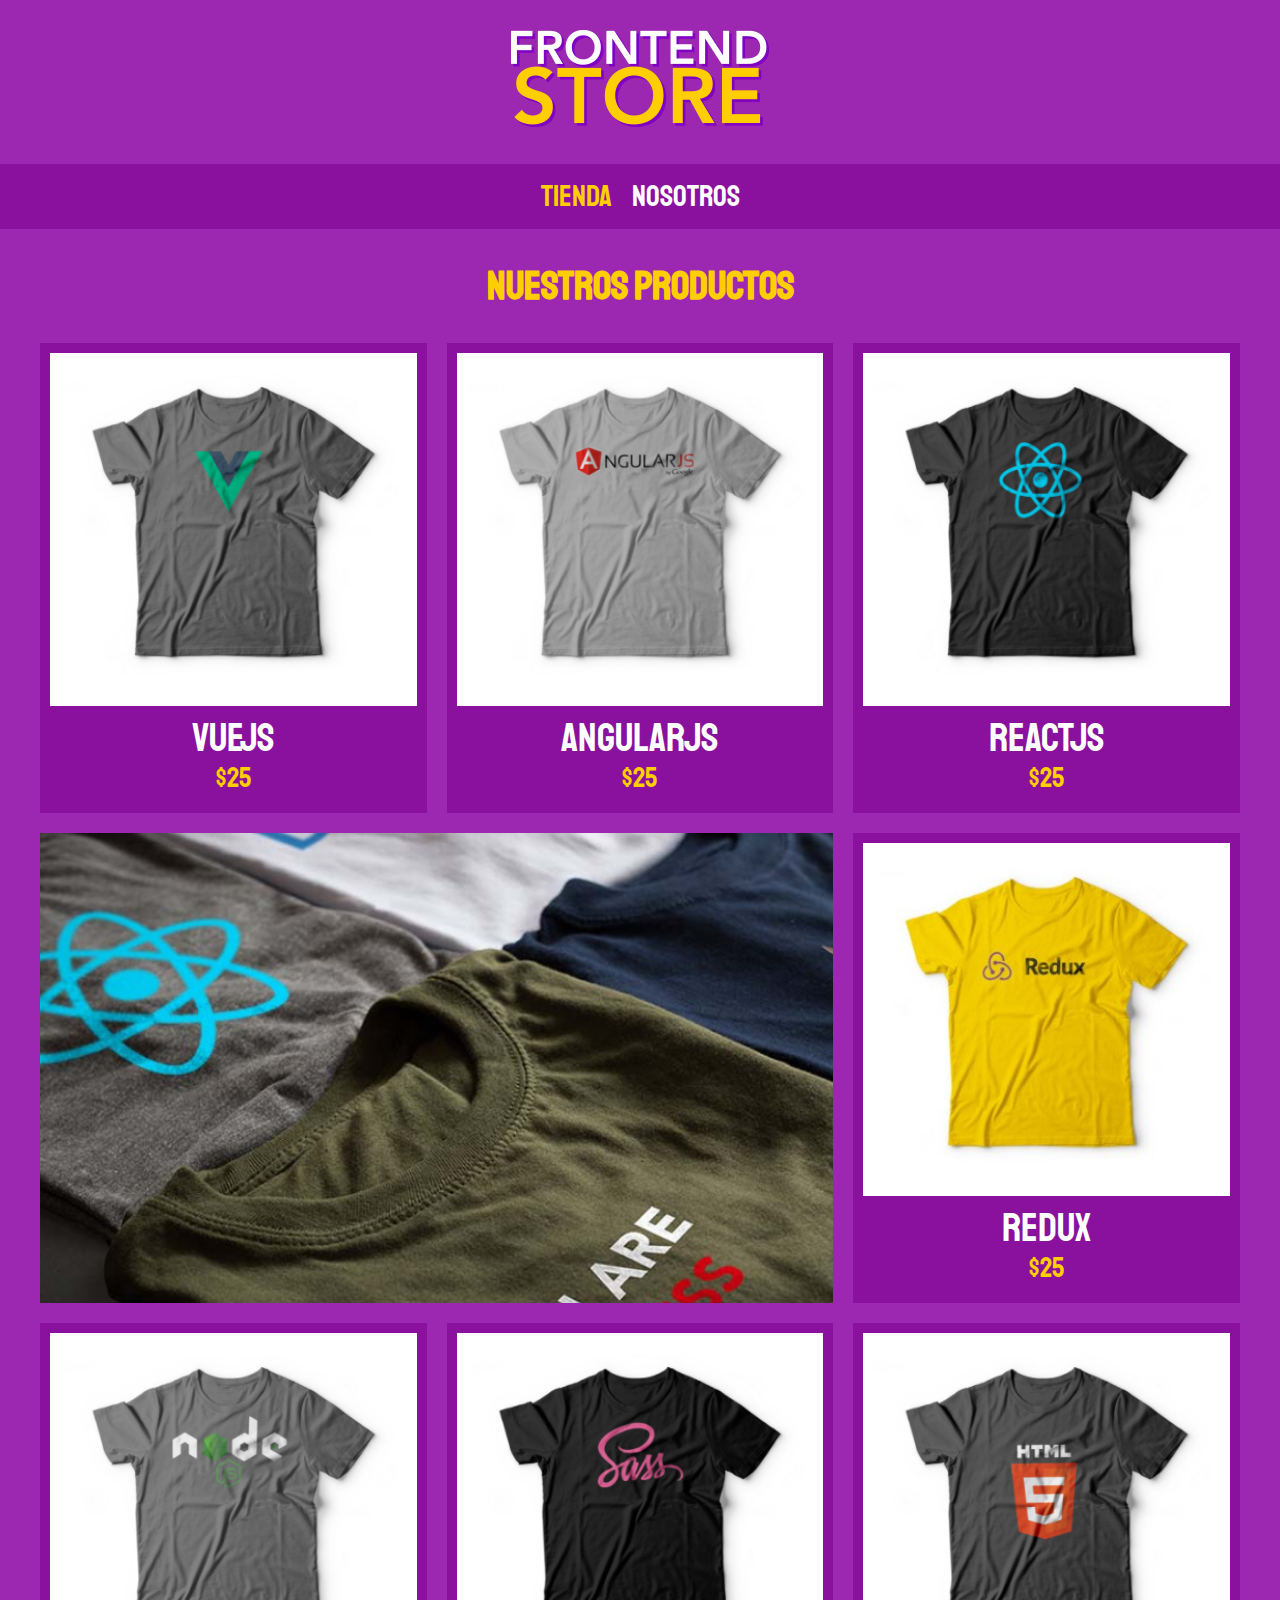
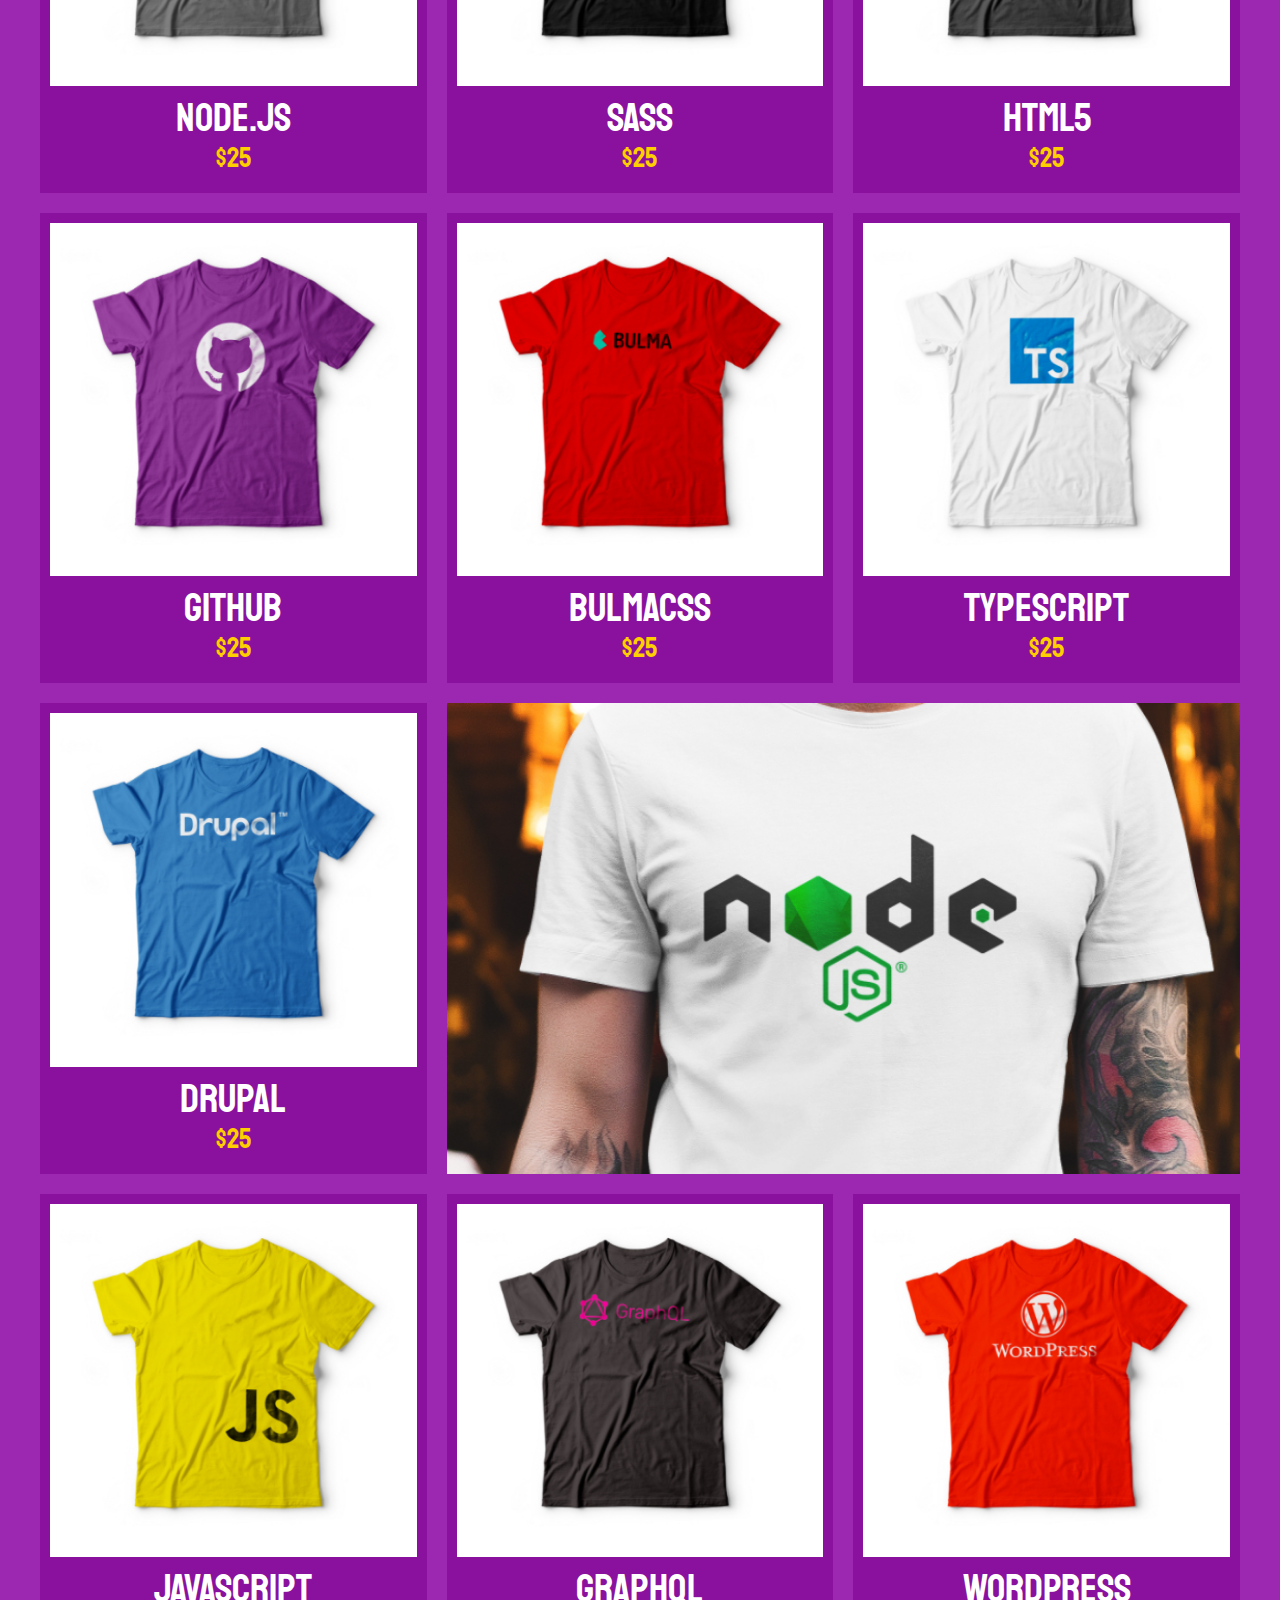
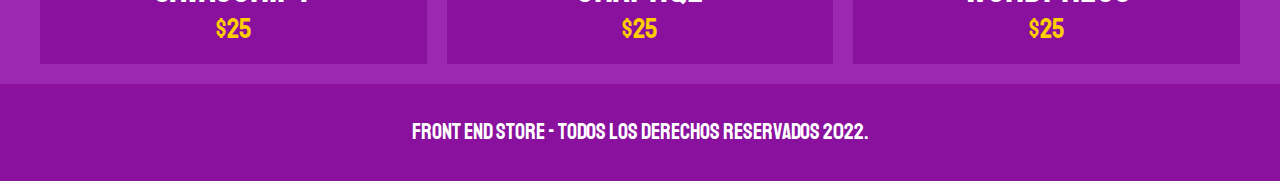
<file: index.html>
<!DOCTYPE html>
<html lang="en">
<head>
    <meta charset="UTF-8">
    <meta name="viewport" content="width=device-width, initial-scale=1.0">
    <title>FrontEnd Store</title>
    <link rel="stylesheet" href="css/normalize.css">
    <link href="https://fonts.googleapis.com/css2?family=Staatliches&display=swap" rel="stylesheet">
    <link rel="stylesheet" href="css/styles.css">
</head>
<body>
    <header class="header">
        <a href="index.html">
            <img class="header__logo" src="img/logo.png" alt="Logotipo">
        </a>
    </header>

    <nav class="navegacion">
        <a class="navegacion__enlace navegacion__enlace--activo" href="index.html">Tienda</a>
        <a class="navegacion__enlace" href="nosotros.html">Nosotros</a>
    </nav>

    <main class="contenedor">
        <h1>Nuestros Productos</h1>

        <div class="grid">
            <div class="producto">
                <a href="producto.html">
                    <img class="producto__imagen" src="img/1.jpg" alt="imagen camisa">
                    <div class="producto__informacion">
                        <p class="producto__nombre">VueJS</p>
                        <p class="producto__precio">$25</p>
                    </div>
                </a>
            </div>  <!--.producto-->
            <div class="producto">
                <a href="producto.html">
                    <img class="producto__imagen" src="img/2.jpg" alt="imagen camisa">
                    <div class="producto__informacion">
                        <p class="producto__nombre">AngularJS</p>
                        <p class="producto__precio">$25</p>
                    </div>
                </a>
            </div>  <!--.producto-->
            <div class="producto">
                <a href="producto.html">
                    <img class="producto__imagen" src="img/3.jpg" alt="imagen camisa">
                    <div class="producto__informacion">
                        <p class="producto__nombre">ReactJS</p>
                        <p class="producto__precio">$25</p>
                    </div>
                </a>
            </div>  <!--.producto-->
            <div class="producto">
                <a href="producto.html">
                    <img class="producto__imagen" src="img/4.jpg" alt="imagen camisa">
                    <div class="producto__informacion">
                        <p class="producto__nombre">Redux</p>
                        <p class="producto__precio">$25</p>
                    </div>
                </a>
            </div>  <!--.producto-->
            <div class="producto">
                <a href="producto.html">
                    <img class="producto__imagen" src="img/5.jpg" alt="imagen camisa">
                    <div class="producto__informacion">
                        <p class="producto__nombre">Node.js</p>
                        <p class="producto__precio">$25</p>
                    </div>
                </a>
            </div>  <!--.producto-->
            <div class="producto">
                <a href="producto.html">
                    <img class="producto__imagen" src="img/6.jpg" alt="imagen camisa">
                    <div class="producto__informacion">
                        <p class="producto__nombre">SASS</p>
                        <p class="producto__precio">$25</p>
                    </div>
                </a>
            </div>  <!--.producto-->
            <div class="producto">
                <a href="producto.html">
                    <img class="producto__imagen" src="img/7.jpg" alt="imagen camisa">
                    <div class="producto__informacion">
                        <p class="producto__nombre">HTML5</p>
                        <p class="producto__precio">$25</p>
                    </div>
                </a>
            </div>  <!--.producto-->
            <div class="producto">
                <a href="producto.html">
                    <img class="producto__imagen" src="img/8.jpg" alt="imagen camisa">
                    <div class="producto__informacion">
                        <p class="producto__nombre">Github</p>
                        <p class="producto__precio">$25</p>
                    </div>
                </a>
            </div>  <!--.producto-->
            <div class="producto">
                <a href="producto.html">
                    <img class="producto__imagen" src="img/9.jpg" alt="imagen camisa">
                    <div class="producto__informacion">
                        <p class="producto__nombre">BulmaCSS</p>
                        <p class="producto__precio">$25</p>
                    </div>
                </a>
            </div>  <!--.producto-->
            <div class="producto">
                <a href="producto.html">
                    <img class="producto__imagen" src="img/10.jpg" alt="imagen camisa">
                    <div class="producto__informacion">
                        <p class="producto__nombre">TypeScript</p>
                        <p class="producto__precio">$25</p>
                    </div>
                </a>
            </div>  <!--.producto-->
            <div class="producto">
                <a href="producto.html">
                    <img class="producto__imagen" src="img/11.jpg" alt="imagen camisa">
                    <div class="producto__informacion">
                        <p class="producto__nombre">Drupal</p>
                        <p class="producto__precio">$25</p>
                    </div>
                </a>
            </div>  <!--.producto-->
            <div class="producto">
                <a href="producto.html">
                    <img class="producto__imagen" src="img/12.jpg" alt="imagen camisa">
                    <div class="producto__informacion">
                        <p class="producto__nombre">JavaScript</p>
                        <p class="producto__precio">$25</p>
                    </div>
                </a>
            </div>  <!--.producto-->
            <div class="producto">
                <a href="producto.html">
                    <img class="producto__imagen" src="img/13.jpg" alt="imagen camisa">
                    <div class="producto__informacion">
                        <p class="producto__nombre">GraphQL</p>
                        <p class="producto__precio">$25</p>
                    </div>
                </a>
            </div>  <!--.producto-->
            <div class="producto">
                <a href="producto.html">
                    <img class="producto__imagen" src="img/14.jpg" alt="imagen camisa">
                    <div class="producto__informacion">
                        <p class="producto__nombre">WordPress</p>
                        <p class="producto__precio">$25</p>
                    </div>
                </a>
            </div>  <!--.producto-->

            <div class="grafico grafico--camisas"></div>
            <div class="grafico grafico--node"></div>
        </div>
    </main>

    <footer class="footer">
        <p class="footer__texto">Front End Store - Todos los derechos Reservados 2022.</p>
    </footer>
    
</body>
</html>
</file>
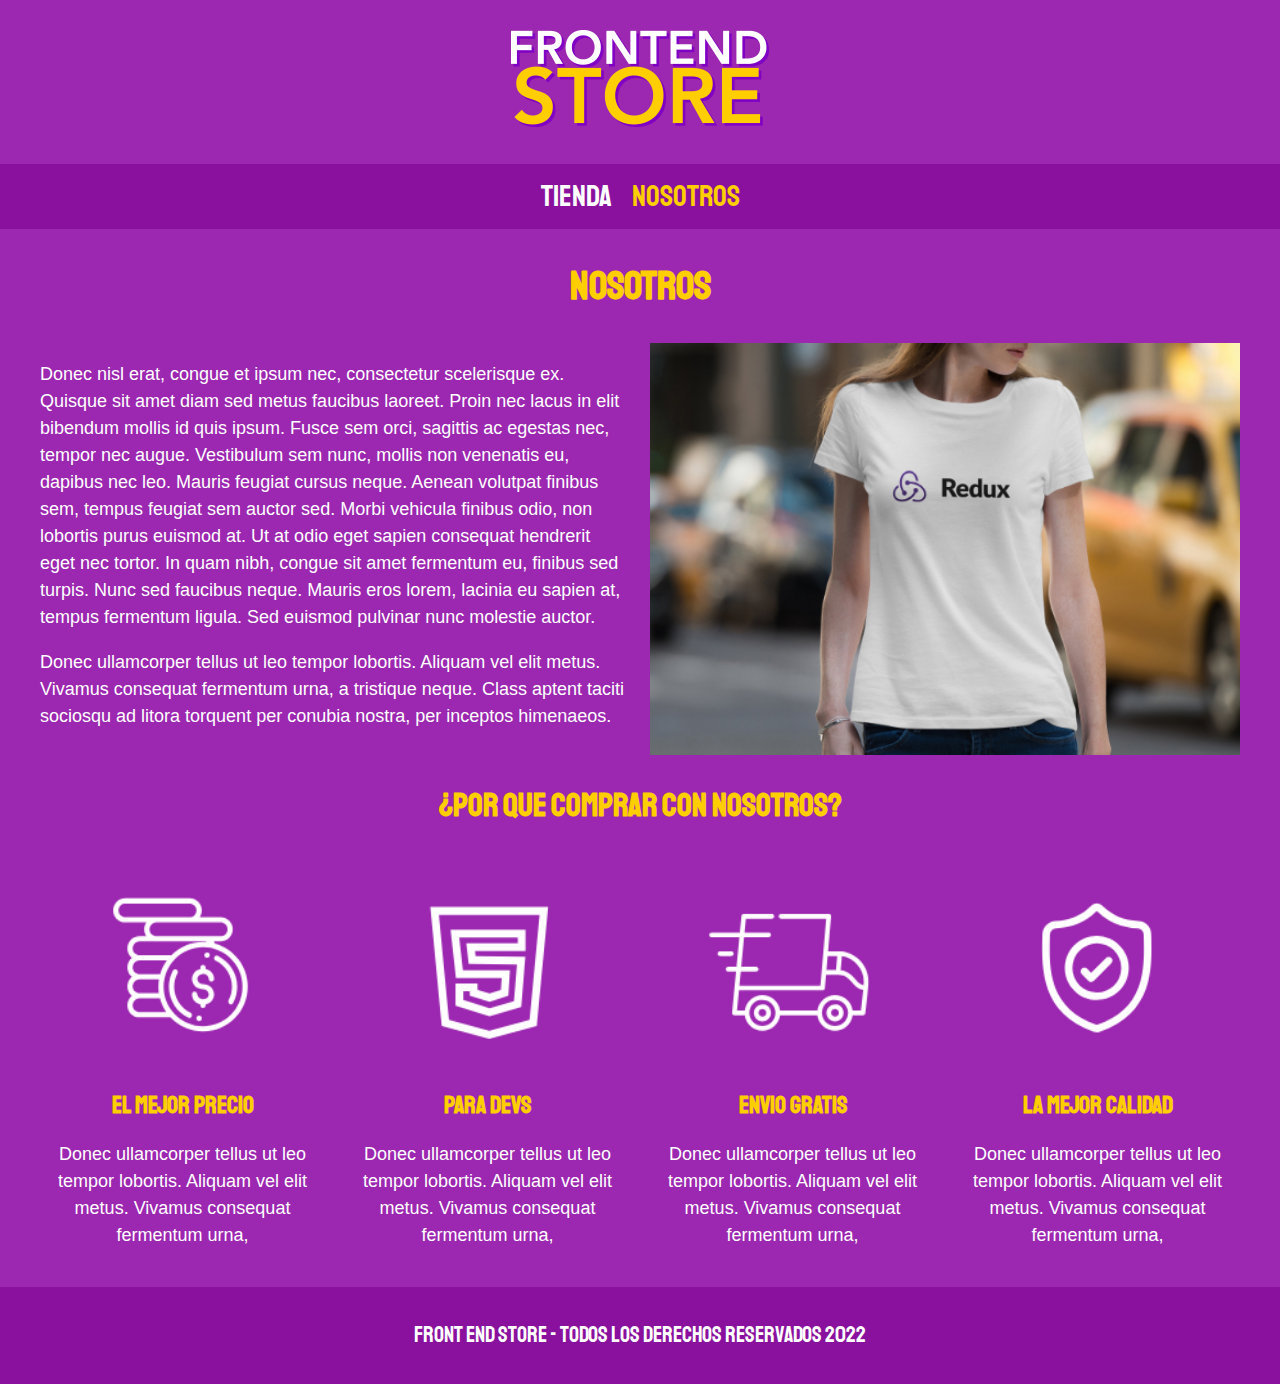
<file: nosotros.html>
<!DOCTYPE html>
<html lang="en">
<head>
    <meta charset="UTF-8">
    <meta name="viewport" content="width=device-width, initial-scale=1.0">
    <title>FrontEnd Store</title>
    <link rel="stylesheet" href="css/normalize.css">
    <link href="https://fonts.googleapis.com/css2?family=Krub:wght@400;700&family=Staatliches&display=swap" rel="stylesheet">
    <link rel="stylesheet" href="css/styles.css">
</head>
<body>
    <header class="header">
        <a href="index.html">
            <img src="img/logo.png" alt="logotipo" class="header__logo">
        </a>
    </header>
    <nav class="navegacion">
        <a href="index.html" class="navegacion__enlace">Tienda</a>
        <a href="nosotros.html" class="navegacion__enlace navegacion__enlace--activo">Nosotros</a>
    </nav>
    <main class="contenedor">
        <h1>Nosotros</h1>

        <div class="nosotros">
            <div class="nosotros__contenido">
                <p>Donec nisl erat, congue et ipsum nec, consectetur scelerisque ex. Quisque sit amet diam sed metus faucibus laoreet. Proin nec lacus in elit bibendum mollis id quis ipsum. Fusce sem orci, sagittis ac egestas nec, tempor nec augue. Vestibulum sem nunc, mollis non venenatis eu, dapibus nec leo. Mauris feugiat cursus neque. Aenean volutpat finibus sem, tempus feugiat sem auctor sed. Morbi vehicula finibus odio, non lobortis purus euismod at. Ut at odio eget sapien consequat hendrerit eget nec tortor. In quam nibh, congue sit amet fermentum eu, finibus sed turpis. Nunc sed faucibus neque. Mauris eros lorem, lacinia eu sapien at, tempus fermentum ligula. Sed euismod pulvinar nunc molestie auctor. </p>
                <p>Donec ullamcorper tellus ut leo tempor lobortis. Aliquam vel elit metus. Vivamus consequat fermentum urna, a tristique neque. Class aptent taciti sociosqu ad litora torquent per conubia nostra, per inceptos himenaeos.</p>
            </div>
            <img src="img/nosotros.jpg" alt="nosotros imagen" class="nosotros__imagen">
        </div>
    </main>
    <section class="contenedor comprar">
        <h2 class="comprar__titulo">¿Por que comprar con nosotros?</h2>
        <div class="bloques">
            <div class="bloque">
                <img class="bloque__imagen" src="img/icono_1.png" alt="por que comprar">
                <h3 class="bloque__titulo">El Mejor Precio</h3>
                <p>Donec ullamcorper tellus ut leo tempor lobortis. Aliquam vel elit metus. Vivamus consequat fermentum urna,</p>
            </div><!--fin Bloque-->
            <div class="bloque">
                <img class="bloque__imagen" src="img/icono_2.png" alt="por que comprar">
                <h3 class="bloque__titulo">Para Devs</h3>
                <p>Donec ullamcorper tellus ut leo tempor lobortis. Aliquam vel elit metus. Vivamus consequat fermentum urna,</p>
            </div><!--fin Bloque-->
            <div class="bloque">
                <img class="bloque__imagen" src="img/icono_3.png" alt="por que comprar">
                <h3 class="bloque__titulo">Envio Gratis</h3>
                <p>Donec ullamcorper tellus ut leo tempor lobortis. Aliquam vel elit metus. Vivamus consequat fermentum urna,</p>
            </div><!--fin Bloque-->
            <div class="bloque">
                <img class="bloque__imagen" src="img/icono_4.png" alt="por que comprar">
                <h3 class="bloque__titulo">La mejor Calidad</h3>
                <p>Donec ullamcorper tellus ut leo tempor lobortis. Aliquam vel elit metus. Vivamus consequat fermentum urna,</p>
            </div><!--fin Bloque-->
        </div><!--fin Bloques-->
    </section>
    <footer class="footer">
        <p class="footer__texto">Front End Store - Todos los derechos Reservados 2022</p>
    </footer>
</body>
</html>
</file>
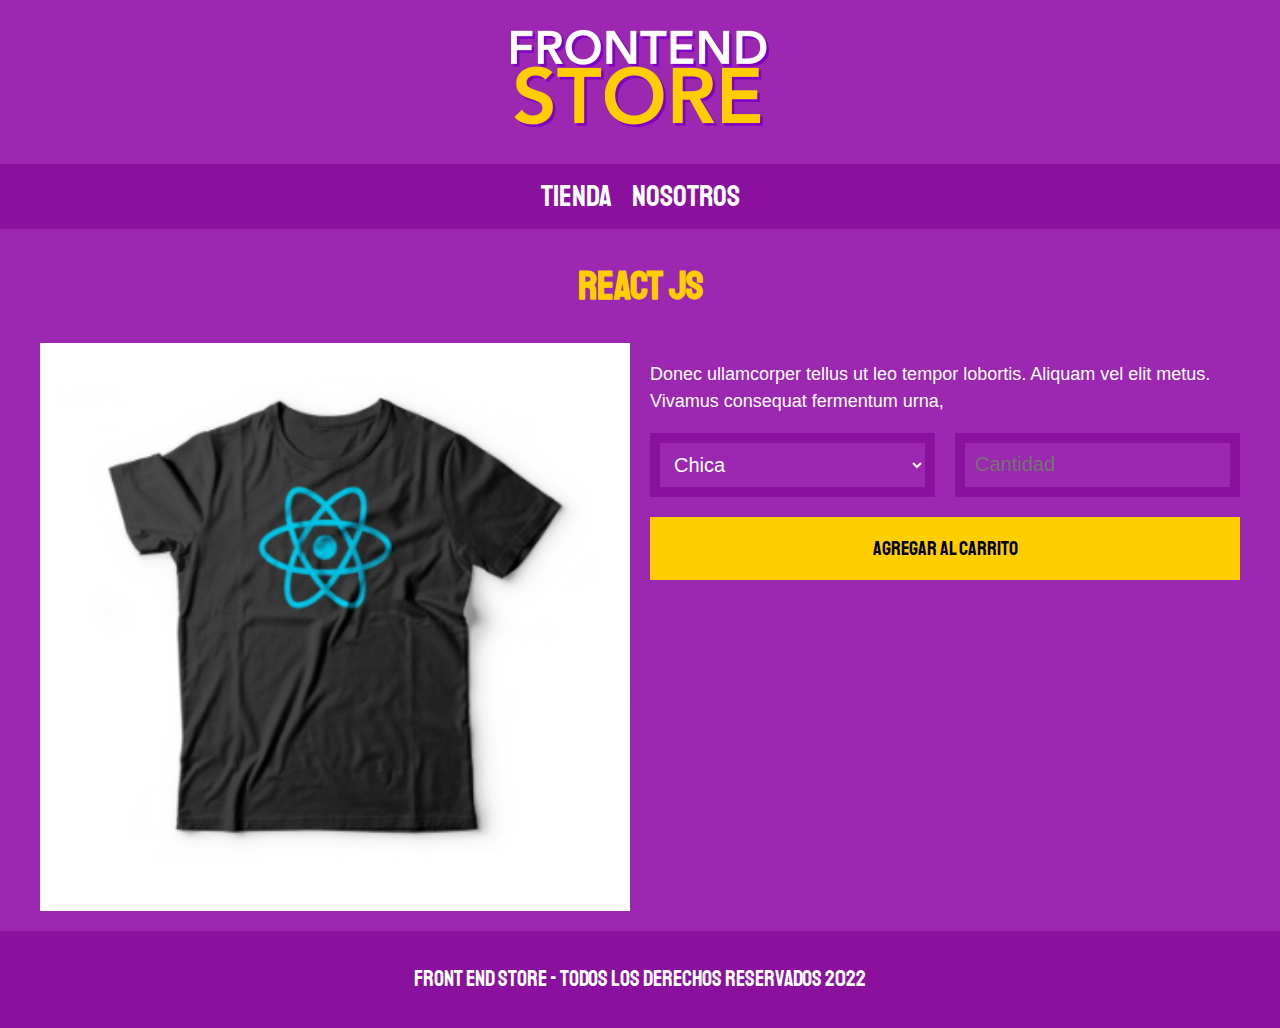
<file: producto.html>
<!DOCTYPE html>
<html lang="en">
<head>
    <meta charset="UTF-8">
    <meta name="viewport" content="width=device-width, initial-scale=1.0">
    <title>FrontEnd Store</title>
    <link rel="stylesheet" href="css/normalize.css">
    <link href="https://fonts.googleapis.com/css2?family=Krub:wght@400;700&family=Staatliches&display=swap" rel="stylesheet">
    <link rel="stylesheet" href="css/styles.css">
</head>
<body>
    <header class="header">
        <a href="index.html">
            <img src="img/logo.png" alt="logotipo" class="header__logo">
        </a>
    </header>
    <nav class="navegacion">
        <a href="index.html" class="navegacion__enlace">Tienda</a>
        <a href="nosotros.html" class="navegacion__enlace">Nosotros</a>
    </nav>

    <main class="contenedor">
        <h1>React JS</h1>
        <div class="camisa">
            <img class="camisa__imagen" src="img/3.jpg" alt="imagen del Producto">

            <div class="camisa__contenido">
                <p>Donec ullamcorper tellus ut leo tempor lobortis. Aliquam vel elit metus. Vivamus consequat fermentum urna,</p>

                <form action="#" class="formulario">
                    <select name="" id="" class="formulario__campo">
                        <option value="" disabled>Selecciona Talla</option>
                        <option value="">Chica</option>
                        <option value="">Mediana</option>
                        <option value="">Grande</option>
                    </select>
                    <input type="number" class="formulario__campo" name="" id="" placeholder="Cantidad" min="0" max="10">
                    <input type="submit" class="formulario__submit" value="Agregar al Carrito">
                </form>
            </div>
        </div>
    </main>


    <footer class="footer">
        <p class="footer__texto">Front End Store - Todos los derechos Reservados 2022</p>
    </footer>
</body>
</html>
</file>
<file: css/styles.css>
:root{
    --primario: #9C27B0;
    --primarioOscuro: #89119D;
    --secundario: #FFCE00;
    --secundarioOscuro:rgb(233,287,2);
    --blanco: #FFF;
    --negro: #000;

    --fuentePrincipal: 'Staatliches',cursive;
}

html{
    font-size: 62.5%;/*1 rem igual a 10px*/
    box-sizing: border-box;
}
*,*:before,*:after{
    box-sizing: inherit;
}
body{
    font-size: 16px;/*1rem = 10px*/
    background-color: var(--primario);
    line-height: 1.5;
}

p{
    font-size: 1.8rem;
    font-family: Arial, Helvetica, sans-serif;
    color: var(--blanco);
}
a{
    text-decoration: none;
}
img{
    width: 100%;
}
.contenedor{
    max-width: 120rem;
    margin: 0 auto;
}
h1,h2,h3{
    text-align: center;
    color: var(--secundario);
    font-family: var(--fuentePrincipal);
}
h1{
    font-size: 4rem;
}
h2{
    font-size: 3.2rem;
}
h3{
    font-size: 2.4rem;
}

.header{
    display: flex;
    justify-content: center;
}
.header__logo{
    margin: 3rem 0;
}
.navegacion{
    background-color: var(--primarioOscuro);
    padding: 1rem 0;
    display: flex;
    justify-content: center;
    gap: 2rem;
}
.navegacion__enlace{
    font-family: var(--fuentePrincipal);
    color: var(--blanco);
    font-size: 3rem;
}

.navegacion__enlace--activo,
.navegacion__enlace:hover{
    color: var(--secundario);
}

.footer{
    background-color: var(--primarioOscuro);
    padding: 1rem 0;
    margin-top: 2rem;
}
.footer__texto{
    text-align: center;
    font-family: var(--fuentePrincipal);
    font-size: 2.2rem;
}

/***/
/*Grid*/
.grid{
    display: grid;
    grid-template-columns: repeat(2,1fr);
    gap: 2rem;
}
@media (min-width: 768px){
    .grid{
        grid-template-columns: repeat(3,1fr);
    }
}
.producto{
    background-color: var(--primarioOscuro);
    padding: 1rem;
}

.producto__informacion{

}
.producto__nombre{
    font-size: 4rem;
}
.producto__precio{
    font-size: 2.8rem;
    color: var(--secundario);
}
.producto__nombre,
.producto__precio{
    font-family: var(--fuentePrincipal);
    margin: 1rem;
    text-align: center;
    line-height: 3.0rem;
}


/*Grafico*/
.grafico{
    min-height: 30rem;
    background-repeat: no-repeat;
    background-size: cover; /*esto es para que la imagen de grafico cubra el 100 % del ancho*/
    grid-column: 1 / 3;
}
.grafico--camisas{
    grid-row: 2 / 3;
    background-image: url('../img/grafico1.jpg');
}
.grafico--node{
    background-image: url('../img/grafico2.jpg');
    grid-row: 8 / 9;
}
@media (min-width: 768px){
    .grafico--node{
        grid-row: 5 / 6;
        grid-column: 2 / 4;
    }
}

.nosotros{
    display: grid;
    grid-template-rows: repeat(2,auto);
}

@media (min-width: 768px){
    .nosotros{
        grid-template-columns: repeat(2,1fr);
        column-gap: 2rem;
    }
}

.nosotros__imagen{
    grid-row: 1 / 2;
    
}
@media (min-width: 768px){
    .nosotros__imagen{
        grid-column: 2 / 3;
    }
}
.bloques{
    display: grid;
    grid-template-columns: repeat(2,1fr);
    gap: 2rem;
}
@media (min-width: 768px){
    .bloques{
        display: grid;
        grid-template-columns: repeat(4,1fr);
        gap: 2rem;
    }
}
.bloque{
    text-align: center;
}
.bloque__titulo{
    margin: 0;
}

/*Pagina del Producto*/
@media (min-width: 768px){
    .camisa{
        display: grid;
        grid-template-columns: repeat(2, 1fr);
        column-gap: 2rem;
    }
}

.formulario{
    display: grid;
    grid-template-columns: repeat(2,1fr);
    gap: 2rem;
}
.formulario__campo{
    border: 1rem solid var(--primarioOscuro);
    background-color: transparent;
    color: var(--blanco);
    font-size: 2rem;
    font-family: Arial, Helvetica, sans-serif;
    padding: 1rem;
}
.formulario__submit{
    background-color: var(--secundario);
    border: none;
    font-size: 2rem;
    font-family: var(--fuentePrincipal);
    padding: 2rem;
    transition: background-color .3s ease;
    grid-column: 1 / 3;
}
.formulario__submit:hover{
    cursor: pointer;
    background-color: var(--secundarioOscuro);
}
</file>
